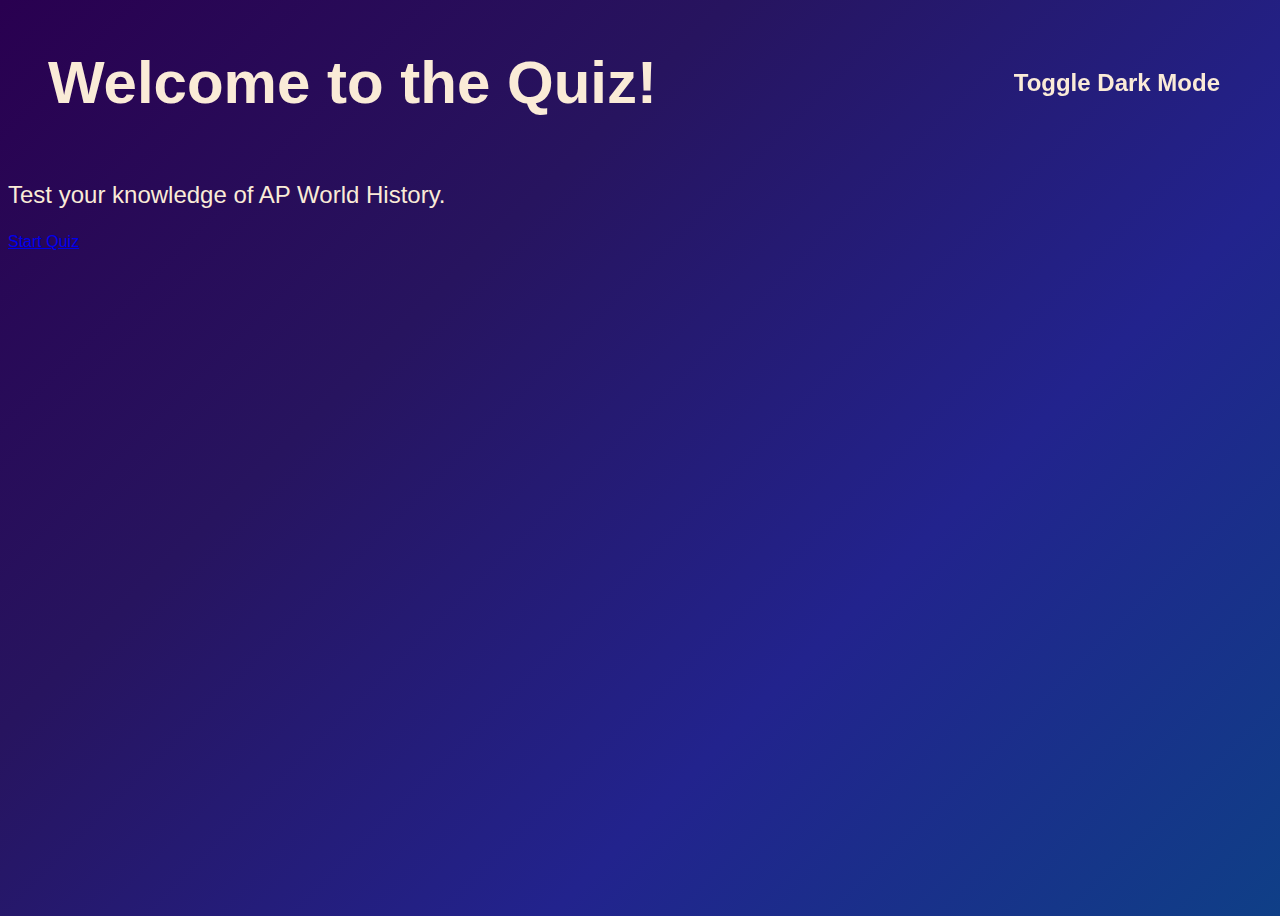
<file: index.html>
<!DOCTYPE html>
<html lang="en">
<head>
    <link rel="stylesheet" href="css/universal.css">
    <link rel="stylesheet" href="css/indexPage.css">
    <title id="page-title">AP World History Quiz</title>  <!-- Or your desired title -->
</head>

<body>
    <div id="top-bar">
        <h1 class="quiz-title" id="quiz-title">Welcome to the Quiz!</h1>  <!-- Or a welcome message -->
    </div>

    <div id="container">
        <!-- Add content for your index page here, e.g., a description, start button, etc. -->
        <p class="question-text">Test your knowledge of AP World History.</p>
    </div>

    <div id="footer">
                <a href="html/quiz.html" class="start-button">Start Quiz</a>

    </div>
</body>

<script type="module" src="/js/page/indexHTML.js"></script>

</html>
</file>
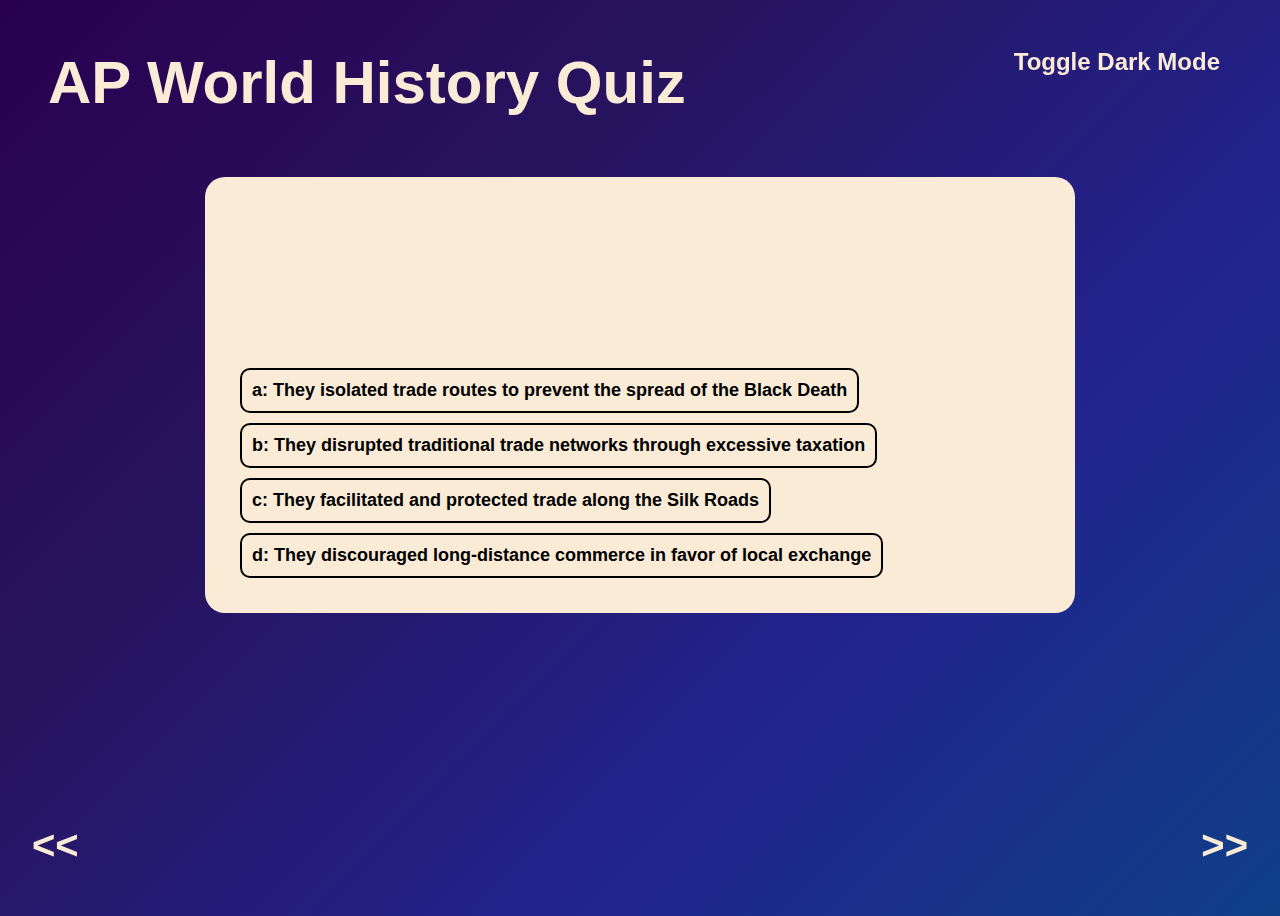
<file: html/quiz.html>
<!DOCTYPE html>
<html lang="en">
    <head>
        <link rel="stylesheet" href="../css/quizPage.css">
        <link rel="stylesheet" href="../css/universal.css">
        <title id="page-title"></title>
    </head>

    <body>
        <div id="top-bar">
            <h1 class="quiz-title" id="quiz-title"></h1>
        </div>

        <div id="container">
            <h1 id="question-header"></h1>
            <h2 id="question-text"></h2>
            <form id="answer-options"></form>
        </div>

        <div id="footer">
            <button class="back-button" onclick="prevPage()">&lt&lt</button>
            <button id="submit-button">Submit</button>
            <button class="next-button" onclick="nextPage()">&gt&gt</button>
        </div>
    </body>

    <script type="module" src="../js/page/quizHTML.js"></script>
</html>

</html>
</file>
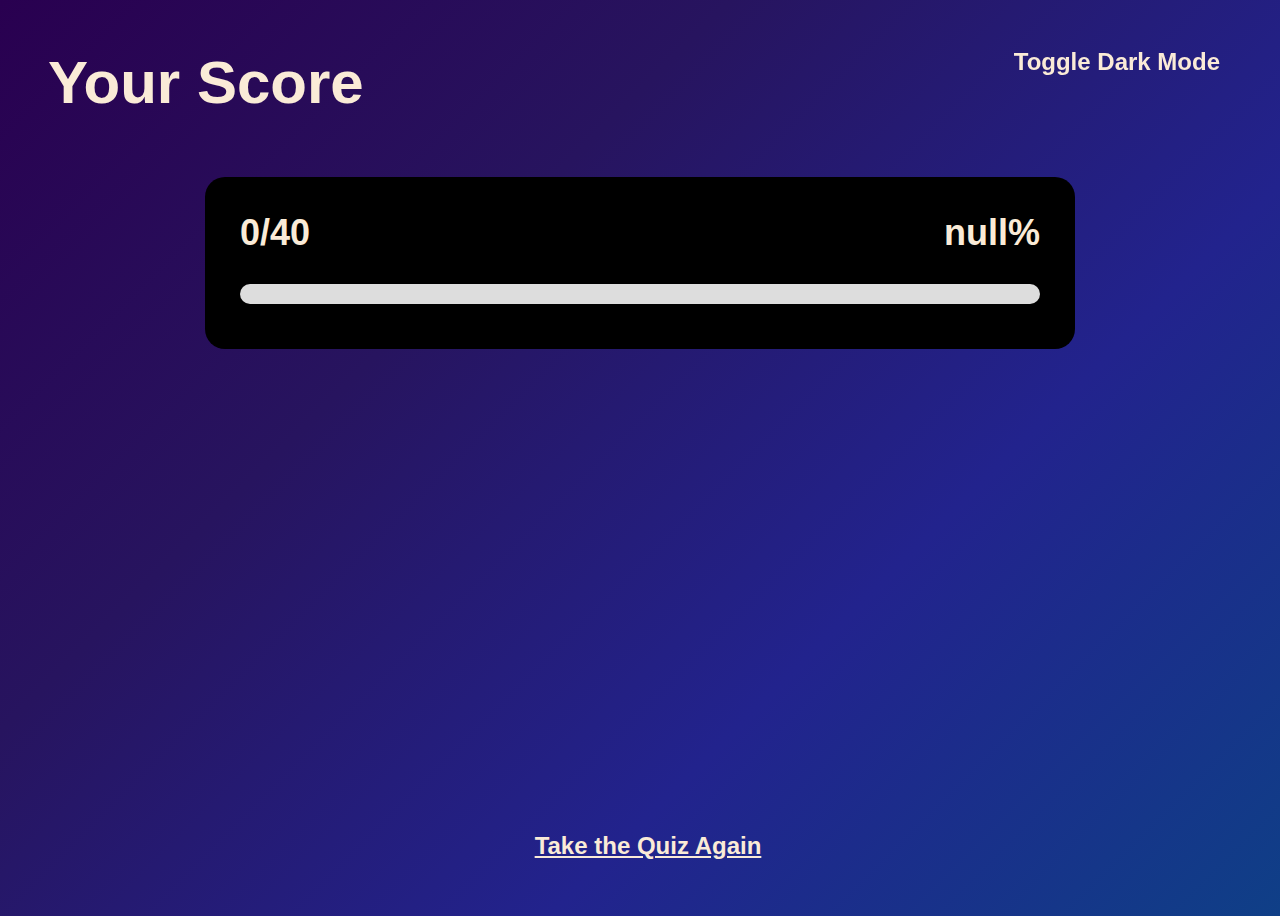
<file: html/results.html>
<!DOCTYPE html>
<html lang="en">
<head>
    <link rel="stylesheet" href="../css/universal.css">
    <link rel="stylesheet" href="../css/results.css">
    <title id="page-title">Quiz Results</title>
</head>

<body>
    <div id="top-bar">
        <h1 class="quiz-title" id="quiz-title">Your Score</h1>
    </div>

    <div id="container">
        <div id="score-header">
            <h2 id="score-questions"></h2>
            <h2 id="score-percentile"></h2>
        </div>
        <div id="score-bar">
            <div id="score"></div>
        </div>
    </div>


    <div id="footer">
        <a href="quiz.html" class="return-button">Take the Quiz Again</a>
    </div>

    <script type="module" src="../js/page/resultsHTML.js"></script>
</body>
</html>
</file>
<file: css/universal.css>
:root {
    --bg-gradient-angle: -45deg;

    /* Light Theme Colors */
    --bg-gradient-light-one: #ee7752;
    --bg-gradient-light-two: #e73c7e;
    --bg-gradient-light-three: #23a6d5;
    --bg-gradient-light-four: #23d5ab;

    --background-color-light: antiquewhite;
    --color-light: antiquewhite;
    --border-color-light: black;

    --button-color-active: #BDDDFC;

    /* Dark Theme Colors */
    --bg-gradient-dark-one: #0f3f87;
    --bg-gradient-dark-two: #22238d;
    --bg-gradient-dark-three: #27145f;
    --bg-gradient-dark-four: #290050;

    --background-color-dark: black;
    --color-dark: black;
    --border-color-dark: antiquewhite;

    --button-color-active: #384959;
}

html {
    font-family: Arial, Helvetica, sans-serif;
    overflow: hidden;
}

body {
    background: linear-gradient(
        var(--bg-gradient-angle),
        var(--bg-gradient-light-one),
        var(--bg-gradient-light-two),
        var(--bg-gradient-light-three),
        var(--bg-gradient-light-four)
    );

    background-size: 425% 425%;
    animation: gradient 50s ease infinite;
    height: 100vh;
    display: flex;
    flex-direction: column;

    border-color: var(--border-color-light);
    color: var(--color-dark);
    background-color: var(--background-color-light);

}

body.dark-mode {
        background: linear-gradient(
        var(--bg-gradient-angle),
        var(--bg-gradient-dark-one),
        var(--bg-gradient-dark-two),
        var(--bg-gradient-dark-three),
        var(--bg-gradient-dark-four)
    );

    border-color: var(--border-color-dark);
    color: var(--color-light);
    background-color: var(--background-color-dark);
}

#top-bar {
    display: flex;
    flex-direction: row;
}

.quiz-title {
    font-size: 60px;
    position: relative;
    margin: 40px; /* Added margin for spacing */
    text-align: left;
}

/* Keyframes */
@keyframes gradient {
    0% {
        background-position: 0% 50%;
    }
    50% {
        background-position: 100% 50%;
    }
    100% {
        background-position: 0% 50%;
    }
}

#dark-mode-button {
    font-size: 24px;
    background: none;
    border: none;

    padding: 20px;
    margin: 20px;

    position: fixed;
    right: 20px;

    font-weight: bolder;
    color: inherit;

    transition: transform 0.2s ease;
}

#dark-mode-button:active {
    transform: translate(0px, 6px);
}
</file>
<file: css/indexPage.css>
html {
    font-family: Arial, Helvetica, sans-serif;
}

body {
    background: linear-gradient(-45deg,lightblue,#0000ff);
    background-size: 125% 125%;

    animation: gradient 15s ease infinite;
    height: 100vh;
}

@keyframes gradient {
    0% {
        background-position: 0% 50%;
    }
    50% {
        background-position: 100% 50%;
    }
    100% {
        background-position: 0% 50%;
    }

}

.container {
    align-items: center;
    color: antiquewhite;
    text-align: center;
}

.inner-widget {
    display: flex;
    flex-direction: column;
    justify-content: center;

    max-width: 640px;
    
    margin: auto;
    margin-top: 40px;

    padding-top: 15px;
    padding-bottom: 15px;
    padding-left: 35px;
    padding-right: 35px;

    background-color: rgba(0, 0, 0, 0.25);
    border-radius: 30px;
}

h1 {
    color: antiquewhite;
    font-size: 72px;
}

h2 {
    color: antiquewhite;
    font-size: 48px;
}

h3 {
    color: antiquewhite;
    font-size: 36px;
}


p {
    color: antiquewhite;
    font-size: 24px;
    text-align: left;
}

table {
    border-collapse: collapse;
    align-self: center;
    width: 80%;
}

th {
    color: antiquewhite;
    font-size: 24px;
    padding: 10px;
}

td {
    color: antiquewhite;
    font-size: 18px;
    font-style: italic;

    padding: 10px;
    
}

button {
    font-size: 24px;
    font-weight: bold;
    color: antiquewhite;

    padding: 20px;
    margin: auto;
    margin-top: 30px;

    align-self: center;
    max-width: fit-content;

    background-color: rgba(0, 0, 0, 0.25);
    border: transparent;
    border-radius: 30px;
}
</file>
<file: css/quizPage.css>
/* Global Styles */
html {
    font-family: Arial, Helvetica, sans-serif;
    overflow: hidden;
}

body {
    background: linear-gradient(-45deg, #ee7752, #e73c7e, #23a6d5, #23d5ab);
    background-size: 425% 425%;
    animation: gradient 50s ease infinite;
    height: 100vh;
    display: flex;
    flex-direction: column;
}

/* Keyframes */
@keyframes gradient {
    0% {
        background-position: 0% 50%;
    }
    50% {
        background-position: 100% 50%;
    }
    100% {
        background-position: 0% 50%;
    }
}

#top-bar {
    display: flex;
    flex-direction: row;
}

/* Quiz Title */
.quiz-title {
    font-size: 60px;
    color: antiquewhite;
    position: relative;
    margin: 40px; /* Added margin for spacing */
    text-align: left;
}

#options {
    position: absolute;
    top: 0;
    right: 0;
    font-size: 24px;
    font-weight: bold;
    margin: 40px;
    padding: 20px;

    border-radius: 20px;
    background-color: antiquewhite;

}

/* Question Widget */
#container {
    display: flex;
    flex-direction: column;
    align-self: center;
    margin: 20px; /* Added margin for spacing */
    min-width: 500px;
    max-width: 800px;
    padding: 35px;
    padding-top: 5px;
    background-color: antiquewhite;
    box-shadow: 60px, -16px, black;
    border-radius: 20px;
}

/* Question Header */
.question-header {
    font-size: 48px;
}

/* Question Text */
.question-text {
    font-size: 24px;
}

/* Answer Options */
.answer-options {
    display: flex;
    flex-direction: column; /* Stack items vertically */
}

/* Answer Button */
.answer-button {
    font-size: 18px;
    font-weight: bold;
    text-align: left;
    padding: 10px;
    margin-top: 10px;
    background-color: transparent;
    border-style: solid;
    border-color: black;
    border-radius: 10px;
    transition: transform 0.2s ease;
}

.answer-button:hover {
    background-color: aliceblue;
}

.answer-button:active {
    transform: translate(0px, 6px);
}

.answer-button:focus {
    background-color: rgb(200, 208, 255);
}

/* Navigation Buttons */
.back-button, .next-button {
    position: fixed;
    padding: 10px;
    margin: auto;
    margin-top: 30px;
    font-size: 40px;
    font-weight: bolder;
    transition: transform 0.2s ease;

    color: antiquewhite;
    background-color: transparent;
    border-color: transparent;
}

.back-button {
    bottom: 20px;
    left: 20px;
}

.next-button {
    bottom: 20px;
    right: 20px;
}

.back-button:active{
    transform: translate(-6px, 6px);

} 

.next-button:active {
    transform: translate(6px, 6px);
}
</file>
<file: css/results.css>
/* results.css */

#container {
    display: flex;
    flex-direction: column;
    align-self: center;
    margin: 20px; /* Added margin for spacing */
    width: 800px;
    padding: 35px;
    padding-top: 5px;
    box-shadow: 60px, -16px, black;
    border-radius: 20px;
    background-color: inherit;
}

#results-summary {
    margin-bottom: 2rem;
        margin-top: 40px;

}

#question-header {
    font-size: 36px;
}

#score-header {
    display: flex;
    flex-direction: row;
    justify-content: space-between;
    align-items: center;;
}

#score-questions, #score-percentile {
    font-size: 36px;
}

#score-bar {
    height: 20px;
    background-color: #ddd;
    border-radius: 10px;
    position: relative;
    margin-bottom: 10px;
}

#score {
    height: 100%;
    border-radius: 10px;
    background-color: #5cb85c; /* Success color */
    width: 0; /* Will be updated by JavaScript */

    animation: smooth-show-score 2s ease-in-out forwards;

}

@keyframes smooth-show-score {
    0% {
        width: 0;
    }
    100% {
        width: var(--width);
    }

}

#score-number {
    font-size: 1.5rem;
    font-weight: bold;
}

#footer {
    display: flex;
    flex-direction: row;
    justify-content: space-between;
    align-items: center;

    position: absolute;
    bottom: 20px;
    margin-bottom: 20px;

    width: 100vw;
    height: max-content;
}

.return-button {
    font-size: 24px;
    font-weight: bold;
    left: 50%;
    background: none;
    border: none;
    margin: auto;

    text-align: center;

    color: inherit;

    transition: transform 0.2s ease;
}

.return-button:active {

    transform: translate(0, 6px);
}
</file>
